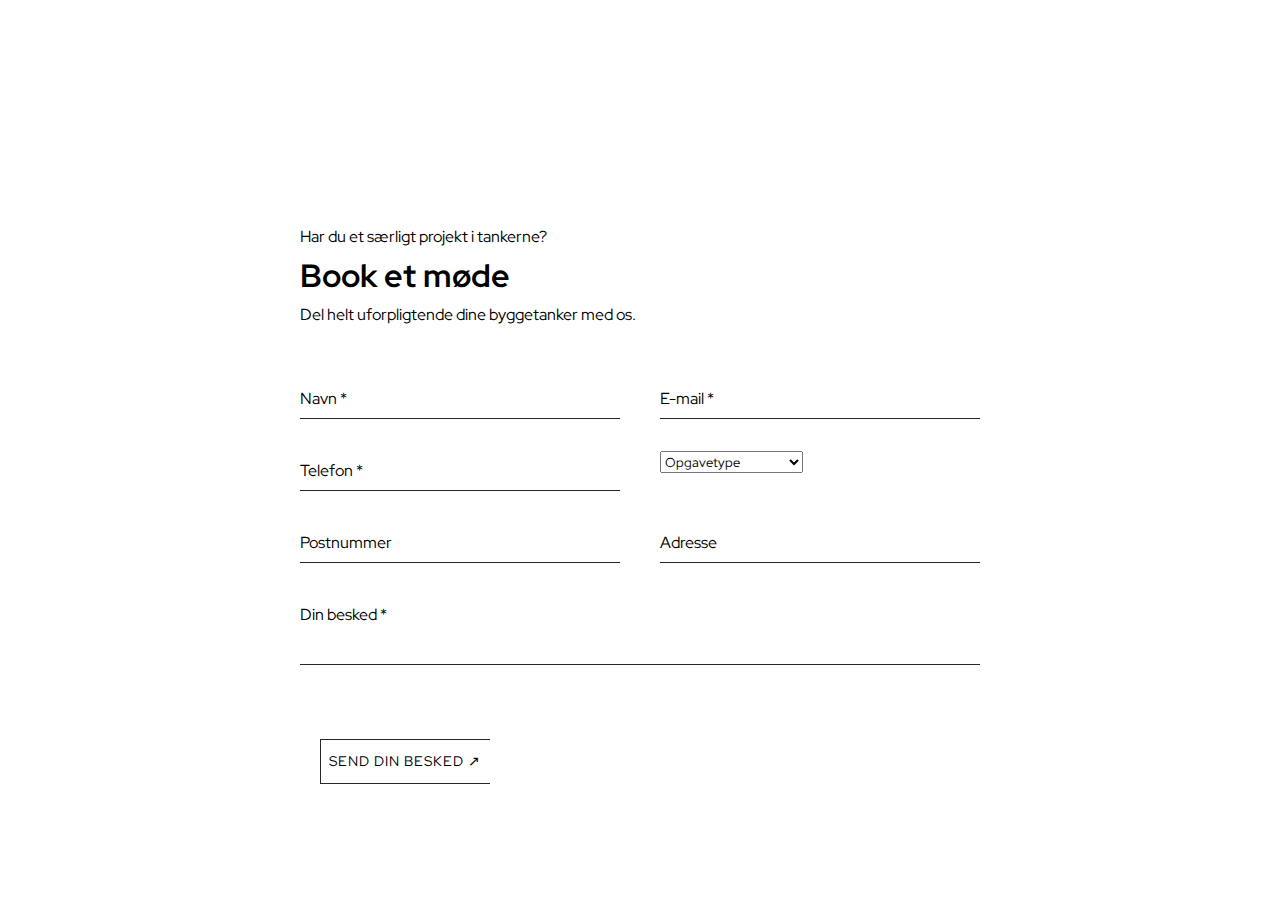
<file: index.html>
<!doctype html>
<html lang="en">

<head>
  <meta charset="utf-8">
  <title>Products</title>
  <meta name="viewport" content="width=device-width, initial-scale=1, shrink-to-fit=no">
  <meta name="description" content="Nordpil hjemmeside">
  <meta name="author" content="Dina Heiberg Madsen & Celine Holst">
  <link rel="stylesheet" href="css/style.css">
  <link rel="shortcut icon" type="image/png" href="img/favicon.png" />
</head>

<body>
    <div class="container">
    <p class="head">Har du et særligt projekt i tankerne?</p>
    <h1 class="head">Book et møde</h1>
    <p class="head">Del helt uforpligtende dine byggetanker med os.</p>
     <!-- Formular start -->
      <form action="#">
         <div class="form-row">
            <div class="input-data">
               <input type="text" required>
               <div class="underline"></div>
               <label for="">Navn *</label>
            </div>
            <div class="input-data">
               <input type="text" required>
               <div class="underline"></div>
               <label for="">E-mail *</label>
            </div>
         </div>
         <div class="form-row">
            <div class="input-data">
               <input type="text" required>
               <div class="underline"></div>
               <label for="">Telefon *</label>
            </div>
            <div class="input-data">
              <select name="work" id="work">
                <option value="">Opgavetype</option>
                <option value="nybyg">Nybyg</option>
                <option value="tilbyg">Tilbyg</option>
                <option value="ombyg">Ombyg/ Renovering</option>
                <option value="bygge">Byggerådgivning</option>
              </select>
            </div>
         </div>
         <div class="form-row">
          <div class="input-data">
             <input type="text" required>
             <div class="underline"></div>
             <label for="">Postnummer</label>
          </div>
          <div class="input-data">
             <input type="text" required>
             <div class="underline"></div>
             <label for="">Adresse</label>
          </div>
       </div>
         <div class="form-row">
            <div class="input-data textarea">
               <textarea rows="8" cols="80" required></textarea>
               <br />
               <div class="underline"></div>
               <label for="">Din besked *</label>
               <br />
               <div class="form-row submit-btn">
                  <div class="input-data">
                     <div class="inner"></div>
                     <input type="submit" value="SEND DIN BESKED ↗">
                  </div>
               </div>
            </div>
         </div>
      </form>
   </div>
    <!-- Formular end -->
</body>

</html>
</file>
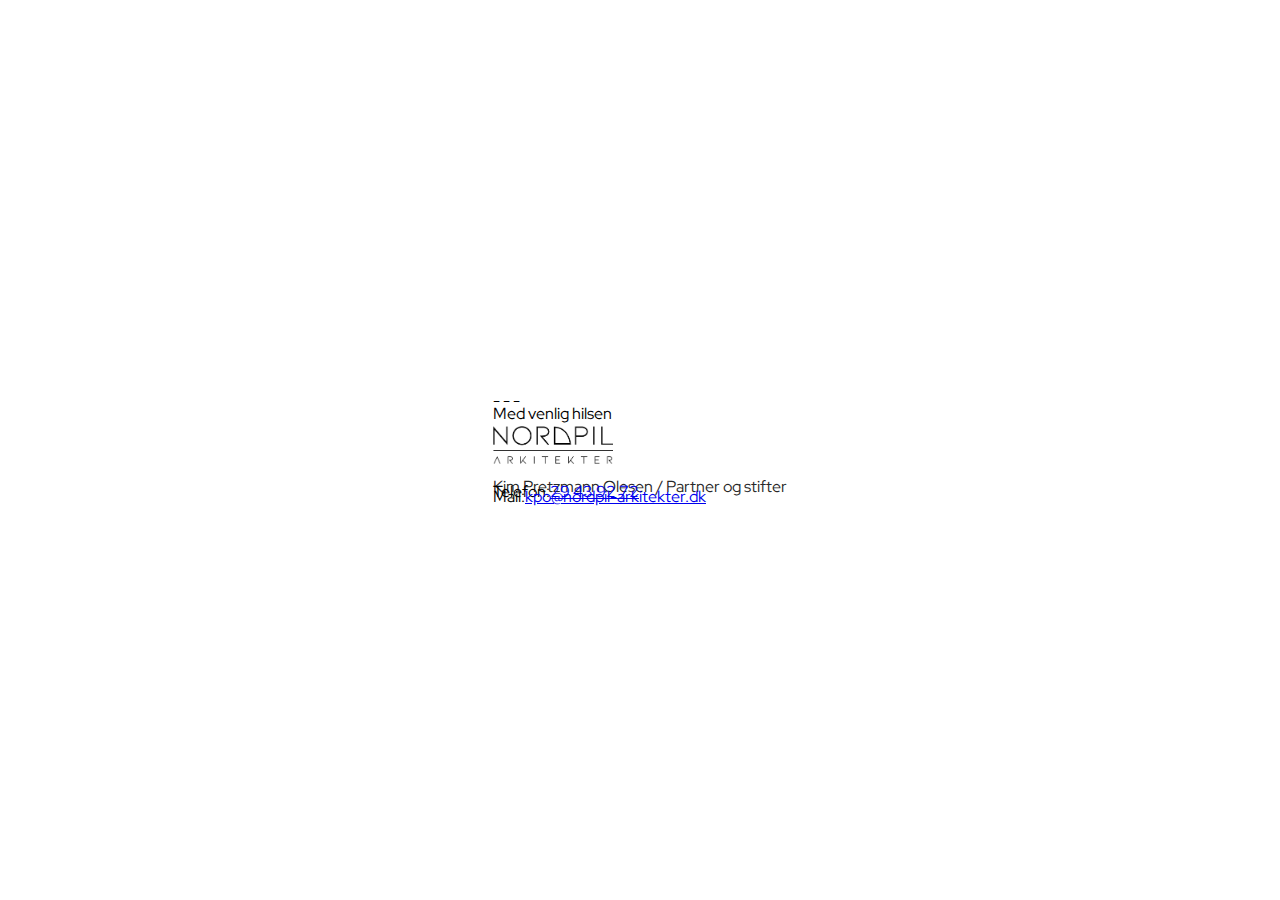
<file: e-mail.html>
<!doctype html>
<html lang="en">

<head>
  <meta charset="utf-8">
  <title>Products</title>
  <meta name="viewport" content="width=device-width, initial-scale=1, shrink-to-fit=no">
  <meta name="description" content="E-mail signatur">
  <meta name="author" content="Dina Heiberg Madsen & Celine Holst">
  <link rel="stylesheet" href="css/style.css">
  <link rel="shortcut icon" type="image/png" href="img/favicon.png" />
</head>

<body>
  <!-- E-mail signatur start -->

  <section>
    <p class="top">- - -</p>
    <p class="from">Med venlig hilsen</p> 
    <a class="logo" href="https://celineholst.com/nordpil/"><img src="images/logo.png" alt="nordpil-logo"></a>
    <p class="person">Kim Pretzmann Olesen / Partner og stifter</p>
    <p class="phone">Telefon:<a href="tel:29439272">29 43 92 72</a></p>
    <p class="mail">Mail:<a href="mailto:kpo@nordpil-arkitekter.dk">kpo@nordpil-arkitekter.dk</a></p>
  </section>

  <!-- E-mail signatur end -->
</body>

</html>
</file>
<file: css/style.css>
/**
Theme Name: Nordpil Astra Child
Author: Celine Holst & Dina Heiberg Madsen
Author URI: http://celineholst.com
Description: Child Theme for Astra
Version: 1.0.0
License: GNU General Public License v2 or later
License URI: http://www.gnu.org/licenses/gpl-2.0.html
Text Domain: astra-child
Template: astra
*/

/* Imported fonts */
@import url('https://fonts.googleapis.com/css2?family=Red+Hat+Display&display=swap');

/* CSS variabler */
:root {
	--font: 'Red Hat Display', sans-serif;
  }

/* E-mail signatur start */
p {
    line-height: 5px;
}

.top {
    line-height: 0px;
    margin-bottom: 0px;
}

.from {
    margin: 10px 0;
}

.person {
    font-family: var(--font);
    font-style: strong;
    color: #282828;
}

.phone .mail {
    text-decoration: none;
    color: #282828;
}

.logo img {
    max-width: 120px;
    margin-bottom: 15px;
}
/* E-mail signatur end */

/* Formular start */
*{
    margin: 0;
    padding: 0;
    outline: none;
    box-sizing: border-box;
    font-family: var(--font);
  }

  body{
    display: flex;
    align-items: center;
    justify-content: center;
    min-height: 100vh;
    padding: 40px;
  }

  .head {
      padding-top: 15px;
      margin-left: 20px;
  }

  .container{
    max-width: 800px;
    background: #fff;
    width: 800px;
    padding: 25px 40px 10px 40px;
  }

  .container form{
    padding: 30px 0 0 0;
  }

  .container form .form-row{
    display: flex;
    margin: 32px 0;
  }
  
  form .form-row .input-data{
    width: 100%;
    height: 40px;
    margin: 0 20px;
    position: relative;
  }
  form .form-row .textarea{
    height: 70px;
  }
  .input-data input,
  .textarea textarea{
    display: block;
    width: 100%;
    height: 100%;
    border: none;
    font-size: 17px;
    border-bottom: 1px solid #282828;
  }
  .input-data input:focus ~ label, .textarea textarea:focus ~ label,
  .input-data input:valid ~ label, .textarea textarea:valid ~ label{
    transform: translateY(-20px);
    font-size: 14px;
  }
  .textarea textarea{
    resize: none;
    padding-top: 10px;
  }
  .input-data label{
    position: absolute;
    pointer-events: none;
    bottom: 10px;
    font-size: 16px;
    transition: all 0.3s ease;
  }
  .textarea label{
    width: 100%;
    bottom: 40px;
    background: #fff;
  }
  .input-data .underline{
    position: absolute;
    bottom: 0;
    height: 2px;
    width: 100%;
  }
  .input-data .underline:before{
    position: absolute;
    content: "";
    height: 2px;
    width: 100%;
    transform: scaleX(0);
    transform-origin: center;
    transition: transform 0.3s ease;
  }
  .input-data input:focus ~ .underline:before,
  .input-data input:valid ~ .underline:before,
  .textarea textarea:focus ~ .underline:before,
  .textarea textarea:valid ~ .underline:before{
    transform: scale(1);
  }
  .submit-btn .input-data{
    overflow: hidden;
    height: 45px!important;
    width: 25%!important;
  }
  .submit-btn .input-data .inner{
    height: 100%;
    width: 300%;
    position: absolute;
    background: #fff;
    color: #282828;
    transition: all 0.4s;
    border: 1px solid #282828;
  }
  .submit-btn .input-data:hover .inner{
    left: 0;
  }
  .submit-btn .input-data input{
    background: none;
    border: none;
    font-size: 14px;
    text-transform: uppercase;
    letter-spacing: 1px;
    cursor: pointer;
    position: relative;
    z-index: 2;
  }
/* Formular end */
</file>
